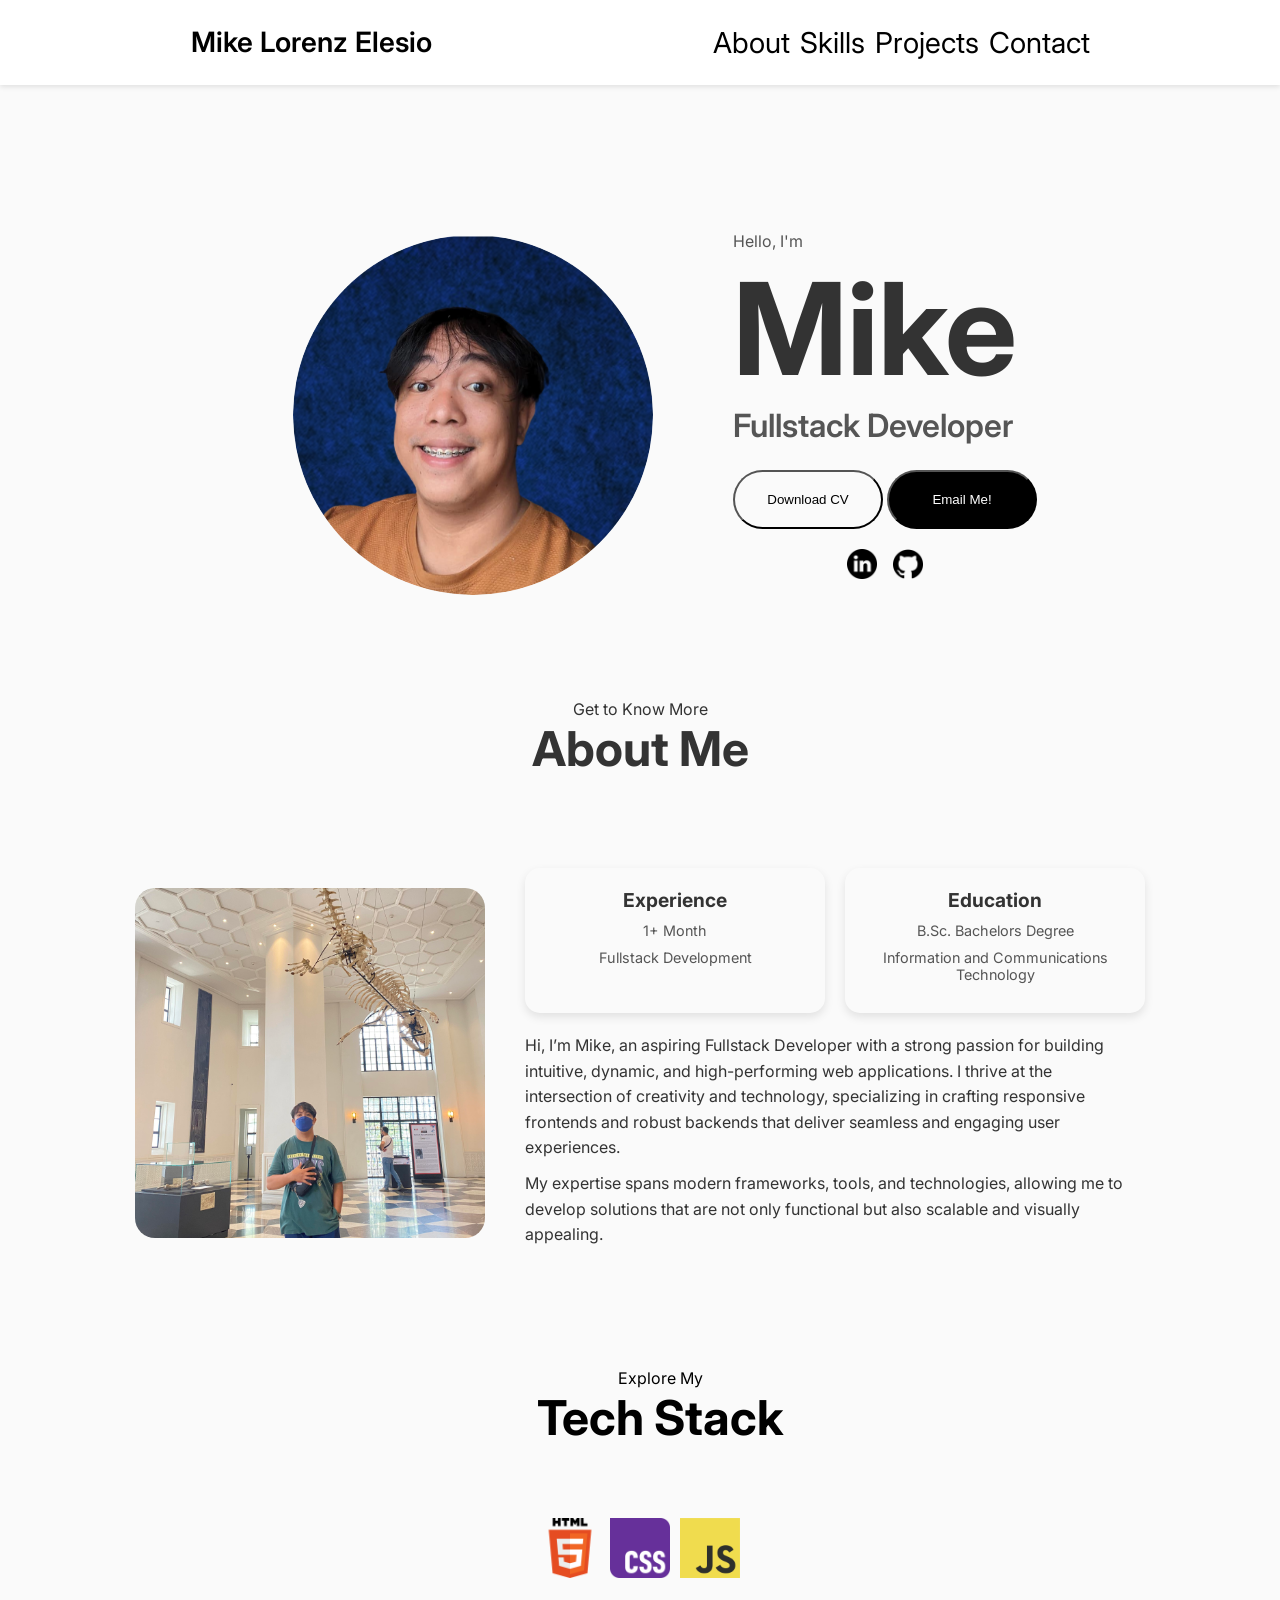
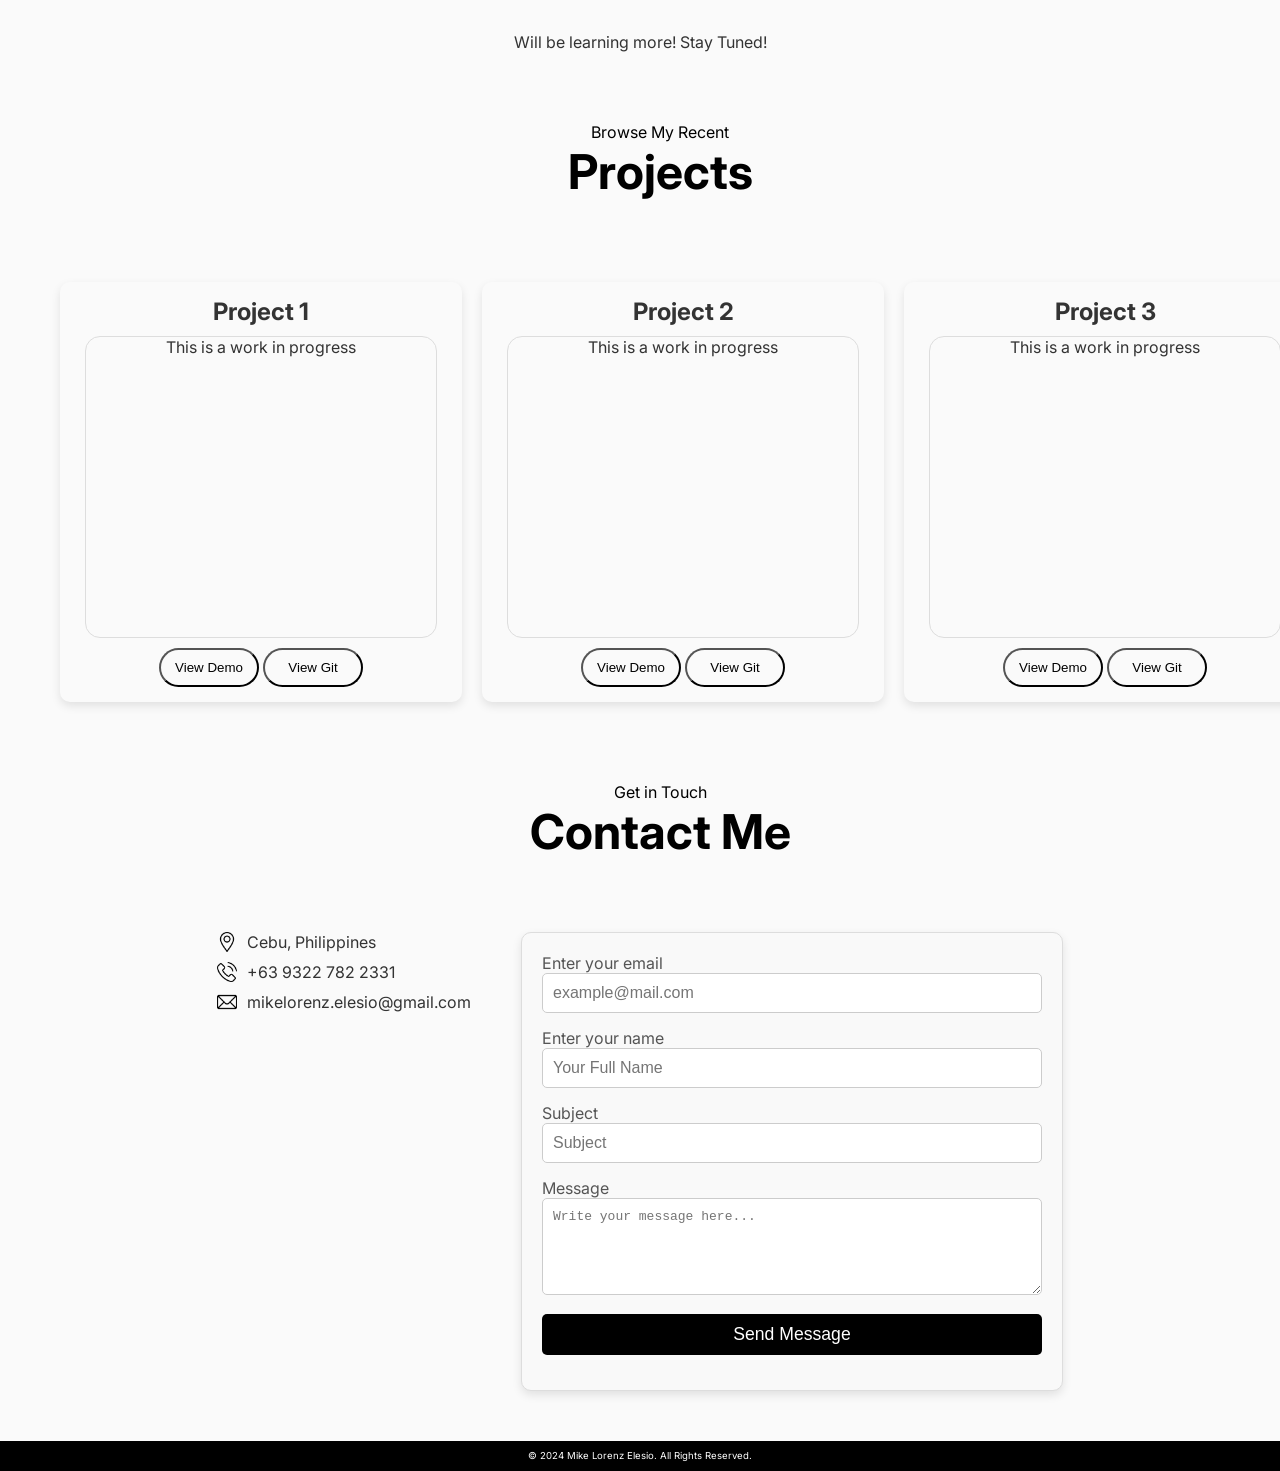
<file: index.html>
<!DOCTYPE html>
<html lang="en">
  <head>
    <meta charset="UTF-8" />
    <meta name="viewport" content="width=device-width, initial-scale=1.0" />
    <link rel="stylesheet" href="styles.css" />
    <link rel="stylesheet" href="media-query.css" />
    <title>Mike Lorenz Elesio</title>
  </head>
  <body>
    <!-- Navigation Section -->
    <header>
      <div class="logo">Mike Lorenz Elesio</div>
      <ul class="nav-links">
        <li><a href="#About">About</a></li>
        <li><a href="#tech-stack">Skills</a></li>
        <li><a href="#projects">Projects</a></li>
        <li><a href="#contact">Contact</a></li>
      </ul>
    </header>

    <!-- Hero Section -->
    <section id="hero">
      <div class="hero-pic">
        <img src="images/Mike Hero-modified.png" alt="Hero" />
      </div>
      <div class="text">
        <p>Hello, I'm</p>
        <h1 class="name">Mike</h1>
        <p class="title">Fullstack Developer</p>
        <!-- Buttons -->
        <div class="btn-container">
          <button
            class="download-cv"
            onclick="window.open('./assets/mike-elesio-cv.pdf', '_blank')"
          >
            Download CV
          </button>
          <button
            class="contact"
            onclick="location.href='mailto:mikelorenz.elesio@gmail.com'"
          >
            Email Me!
          </button>

          <!-- Socials -->
          <div class="socials">
            <a
              href="https://www.linkedin.com/in/mike-lorenz-elesio/"
              target="_blank"
              ><img src="assets/linkedin.png" alt="" class="linkedin"
            /></a>

            <a href="https://github.com/musicianaryako" target="_blank"
              ><img src="assets/github.png" alt="" class="github"
            /></a>
          </div>
        </div>
      </div>
    </section>

    <div id="About"></div>
    <div class="about-me-header">
      <p>Get to Know More</p>
      <h1>About Me</h1>
    </div>

    <section id="about-me">
      <div class="about-me-container">
        <!-- Left Side Image -->
        <img src="images/Me.jpg" alt="Mike" class="my-pic" />

        <!-- Right Side Content -->
        <div class="content-container">
          <div class="card-container">
            <div class="card">
              <h3>Experience</h3>
              <p>1+ Month</p>
              <p>Fullstack Development</p>
            </div>
            <div class="card">
              <h3>Education</h3>
              <p>B.Sc. Bachelors Degree</p>
              <p>Information and Communications Technology</p>
            </div>
          </div>

          <!-- Below Cards Text -->
          <div class="card-text">
            <p>
              Hi, I’m Mike, an aspiring Fullstack Developer with a strong
              passion for building intuitive, dynamic, and high-performing web
              applications. I thrive at the intersection of creativity and
              technology, specializing in crafting responsive frontends and
              robust backends that deliver seamless and engaging user
              experiences.
            </p>
            <p>
              My expertise spans modern frameworks, tools, and technologies,
              allowing me to develop solutions that are not only functional but
              also scalable and visually appealing.
            </p>
          </div>
        </div>
      </div>
    </section>
    <div id="tech-stack"></div>
    <div class="header">
      <p>Explore My</p>
      <h1>Tech Stack</h1>
    </div>
    <section class="tech">
      <div class="experience">
        <li><img src="images/html.png" alt="html" /></li>
        <li><img src="images/CSS.png" alt="CSS" /></li>
        <li><img src="images/Javascript.png" alt="JS" /></li>
      </div>

      <div class="soon">
        <p>Will be learning more! Stay Tuned!</p>
      </div>
    </section>

    <div id="projects"></div>
    <div class="header">
      <p>Browse My Recent</p>
      <h1>Projects</h1>
    </div>

    <section class="project-container">
      <div class="item">
        <h1>Project 1</h1>
        <div class="button-container">
          <div class="work-in-progress">This is a work in progress</div>
          <button class="btn">View Demo</button>
          <button class="btn">View Git</button>
        </div>
      </div>

      <div class="item">
        <h1>Project 2</h1>
        <div class="button-container">
          <div class="work-in-progress">This is a work in progress</div>
          <button class="btn">View Demo</button>
          <button class="btn">View Git</button>
        </div>
      </div>

      <div class="item">
        <h1>Project 3</h1>
        <div class="button-container">
          <div class="work-in-progress">This is a work in progress</div>
          <button class="btn">View Demo</button>
          <button class="btn">View Git</button>
        </div>
      </div>
    </section>

    <div id="contact"></div>

    <div class="header">
      <p>Get in Touch</p>
      <h1>Contact Me</h1>
    </div>
    <section class="contact-me">
      <!-- Left Side-->
      <div class="contact-details">
        <div class="contact-icon">
          <img src="assets/location.png" alt="location-icon" />
          <p class="contact-me">Cebu, Philippines</p>
        </div>
        <div class="contact-icon">
          <img src="assets/phone.png" alt="phone-icon" />
          <p class="contact-me">+63 9322 782 2331</p>
        </div>
        <div class="contact-icon">
          <img src="assets/email.png" alt="email-icon" />
          <p class="contact-me">mikelorenz.elesio@gmail.com</p>
        </div>
      </div>

      <!-- Right Side-->
      <div class="contact-form">
        <form action="#" method="POST">
          <!-- Email Input -->
          <div class="form-group">
            <label for="email">Enter your email</label>
            <input
              type="email"
              name="email"
              id="email"
              placeholder="example@mail.com"
              required
            />
          </div>

          <!-- Name Input -->
          <div class="form-group">
            <label for="name">Enter your name</label>
            <input
              type="text"
              name="name"
              id="name"
              placeholder="Your Full Name"
              required
            />
          </div>

          <!-- Subject Input -->
          <div class="form-group">
            <label for="subject">Subject</label>
            <input
              type="text"
              name="subject"
              id="subject"
              placeholder="Subject"
              required
            />
          </div>

          <!-- Message Input -->
          <div class="form-group">
            <label for="message">Message</label>
            <textarea
              name="message"
              id="message"
              rows="5"
              placeholder="Write your message here..."
              required
            ></textarea>
          </div>

          <!-- Submit Button -->
          <div class="form-group">
            <button type="submit" class="submit-button">Send Message</button>
          </div>
        </form>
      </div>
    </section>

    <footer>
      <p>&copy; 2024 Mike Lorenz Elesio. All Rights Reserved.</p>
    </footer>
  </body>
</html>
</file>
<file: styles.css>
@import url("https://fonts.googleapis.com/css2?family=EB+Garamond:ital,wght@0,400..800;1,400..800&family=Inter:ital,opsz,wght@0,14..32,100..900;1,14..32,100..900&display=swap");

* {
  margin: 0;
  padding: 0;
}

h1 {
  font-size: 3rem;
}

body {
  color: #333;
  font-family: "Inter", serif;
  background-color: #fafafa;
}

html {
  scroll-behavior: smooth;
}

header {
  background-color: #ffffff;
  color: white;
  box-shadow: 0 2px 5px rgba(0, 0, 0, 0.1);
  display: flex;
  justify-content: space-around;
  padding: 25px 50px;
  position: sticky;
  top: 0;
  z-index: 100;
}

header ul {
  display: flex;
  gap: 10px;
}

header li {
  list-style: none;
}

.logo {
  cursor: default;
  font-size: 1.75rem;
  font-weight: 600;
  color: black;
}

header a {
  color: black;
  font-size: 1.8rem;
  text-decoration: none;
  color: rgb(0, 0, 0);
}

header a:hover {
  color: rgb(188, 188, 188);
  text-decoration-color: rgb(85, 85, 85);
  text-decoration: underline;
  text-underline-offset: 1rem;
}

#hero {
  display: flex;
  gap: 30px;
  justify-content: center;
  padding-top: 50px;
}

section {
  margin: 50px;
}

.hero-pic img {
  border-radius: 50%;
  margin: 50px;
  width: 360px;
}

.text {
  display: flex;
  flex-direction: column;
  justify-content: center;
}

.text p {
  color: rgb(85, 85, 85);
}

.title {
  font-size: 2rem;
  font-weight: 600;
}

.name {
  font-size: 8rem;
  margin: 0;
}

.btn-container {
  padding-top: 25px;
}

.download-cv {
  background: transparent;
  border-radius: 30px;
  cursor: pointer;
  padding: 20px;
  width: 150px;
}

.download-cv:hover {
  background-color: black;
  color: white;
}

.contact {
  background-color: black;
  border-radius: 30px;
  color: white;
  cursor: pointer;
  padding: 20px;
  width: 150px;
}

.contact:hover {
  background: transparent;
  color: black;
}

.socials {
  align-items: center;
  display: flex;
  gap: 1rem;
  justify-content: center;
  padding: 20px;
}

.linkedin {
  width: 30px;
}

.github {
  width: 30px;
}

.about-me-header {
  align-items: center;
  display: flex;
  flex-direction: column;
}

/* Overall Section Layout */
#about-me {
  display: flex;
  justify-content: center;
  padding: 40px 20px;
}

/* Container to hold image and content side-by-side */
.about-me-container {
  /* Align vertically */
  max-width: 1200px;
  align-items: center;
  display: flex;
  gap: 40px;
}

/* Left Side Image Styling */
.my-pic {
  /* Adjust image size */
  border-radius: 20px;
  object-fit: cover;
  width: 350px;
}

/* Right Side Content */
.content-container {
  /* Space between cards and text */
  display: flex;
  flex-direction: column;
  gap: 20px;
}

/* Card Container (for Experience and Education) */
.card-container {
  display: flex;
  gap: 20px;
  justify-content: center;
}

.card {
  border-radius: 15px;
  box-shadow: 0 4px 10px rgba(0, 0, 0, 0.1);
  padding: 20px;
  text-align: center;
  width: 260px;
}

.card h3 {
  font-size: 1.2rem;
  font-weight: bold;
  margin-bottom: 10px;
}

.card p {
  color: #555;
  font-size: 0.9rem;
  margin: 5px 0;
}

/* Below Cards Text */
.card-text p {
  /* Optional width control */
  color: #333;
  font-size: 1rem;
  line-height: 1.6;
  max-width: 600px;
}

#about-me p {
  margin-bottom: 10px;
}

.header {
  align-items: center;
  display: flex;
  flex-direction: column;
  margin-bottom: 25px;
  height: 80px;
  width: 100%;
  color: rgb(0, 0, 0);
  padding: 20px;
}

.experience {
  display: flex;
  gap: 10px;
  justify-content: center;
  list-style: none;
  margin: 50px;
}

.experience img {
  background-size: contain;
  width: 60px;
}

.soon {
  display: flex;
  justify-content: center;
}

.project-container {
  display: grid;
  grid-template-columns: repeat(3, 1fr); /* 3 equal-width columns */
  gap: 20px; /* Add space between items */
  padding: 10px;
}

.item {
  display: flex;
  flex-direction: column;
  align-items: center;
  text-align: center;
  padding: 15px;
  box-shadow: 0 4px 10px rgba(0, 0, 0, 0.1);
  border-radius: 10px;
}

.item h1 {
  font-size: 1.5rem;
  text-align: center;
}

.item button {
  background: transparent;
  border-radius: 30px;
  cursor: pointer;
  padding: 10px;
  width: 100px;
}

.btn:hover {
  background-color: black;
  color: white;
}

.work-in-progress {
  border-radius: 15px;
  border: 1px rgb(221, 221, 221) solid;
  height: 300px;
  width: 350px;
  margin: 10px;
  padding: 80xpx;
  text-align: center;
}

.contact-me {
  display: flex;
  justify-content: center;
}

.contact-icon {
  display: flex;
  gap: 10px;
}

.contact-details {
  display: flex;
  flex-direction: column;
  gap: 10px;
}

.contact-details img {
  width: 20px;
}

.contact-form {
  background-color: #f9f9f9;
  border-radius: 10px;
  border: 1px solid #ddd;
  box-shadow: 0 4px 10px rgba(0, 0, 0, 0.1);
  margin-left: 50px;
  padding: 20px;
  width: 500px;
}

.form-group {
  color: #555;
  display: block;
  font-size: 1em;
  margin-bottom: 5px;
}

.contact-form h2 {
  color: #333;
  font-size: 1.8em;
  margin-bottom: 20px;
  text-align: center;
}

/* Form Groups */
.form-group {
  margin-bottom: 15px;
}

.form-group label {
  color: #555;
  font-size: 1em;
  margin-bottom: 5px;
}

.form-group input,
.form-group textarea {
  /* Prevent overflow */
  border-radius: 5px;
  border: 1px solid #ccc;
  box-sizing: border-box;
  font-size: 1em;
  padding: 10px;
  width: 100%;
}

.form-group input:focus,
.form-group textarea:focus {
  border-color: #007bff;
  outline: none;
}

/* Submit Button */
.submit-button {
  background-color: #000000;
  border-radius: 5px;
  border: none;
  color: #fff;
  cursor: pointer;
  font-size: 1.1em;
  padding: 10px;
  width: 100%;
}

.submit-button:hover {
  background-color: #3c3c3c;
  transition: background-color 0.3s;
}

footer {
  background-color: #000000;
  color: white;
  height: 30px;
  line-height: 30px;
  text-align: center;
}

footer p {
  font-size: 0.6rem;
}
</file>
<file: media-query.css>
/* TABLETS AND SMALL SCREENS (1024px AND BELOW) */
@media (max-width: 1024px) {
  header {
    padding: 15px 30px;
  }

  header ul {
    flex-direction: column;
    gap: 15px;
    display: none;
    position: absolute;
    top: 100%;
    left: 0;
    background-color: #fff;
    width: 100%;
  }

  header ul.show {
    display: flex;
  }

  .menu-toggle {
    display: block;
    font-size: 2rem;
    cursor: pointer;
  }

  #hero {
    flex-direction: column;
    text-align: center;
    gap: 20px;
    padding: 30px 10px;
  }

  .hero-pic img {
    width: 280px;
  }

  .text {
    padding: 0 15px;
  }

  .name {
    font-size: 6rem;
  }

  .title {
    font-size: 1.8rem;
  }

  .about-me-container {
    flex-direction: column;
    align-items: center;
    text-align: center;
  }

  .my-pic {
    width: 280px;
  }

  .card-container {
    flex-direction: column;
    gap: 20px;
  }

  .project-container {
    grid-template-columns: 1fr 1fr;
    gap: 15px;
  }

  .contact-form {
    width: 90%;
    margin: 0 auto;
  }

  footer p {
    font-size: 0.8rem;
  }
}

/* MOBILE DEVICES (768px AND BELOW) */
@media (max-width: 768px) {
  header ul {
    flex-direction: column;
    align-items: center;
  }

  .hero-pic img {
    width: 200px;
  }

  .name {
    font-size: 4rem;
  }

  .title {
    font-size: 1.5rem;
  }

  .text p {
    font-size: 1rem;
  }

  .about-me-container {
    text-align: center;
  }

  .my-pic {
    width: 200px;
  }

  .project-container {
    grid-template-columns: 1fr;
  }

  .download-cv,
  .contact {
    width: 100px;
    padding: 10px;
  }

  .contact-form {
    width: 95%;
  }

  footer {
    padding: 10px;
    font-size: 0.7rem;
  }
}

/* EXTRA SMALL DEVICES (480px AND BELOW) */
@media (max-width: 480px) {
  header ul {
    flex-direction: column;
    gap: 10px;
  }

  .name {
    font-size: 3rem;
  }

  .title {
    font-size: 1.2rem;
  }

  .text {
    padding: 0 10px;
  }

  .hero-pic img {
    width: 150px;
  }

  .about-me-container {
    flex-direction: column;
  }

  .my-pic {
    width: 150px;
  }

  .project-container {
    grid-template-columns: 1fr;
    gap: 10px;
  }

  .contact-details {
    gap: 5px;
    text-align: center;
  }

  .contact-form {
    width: 100%;
    padding: 15px;
  }

  footer {
    font-size: 0.6rem;
  }
}
</file>
